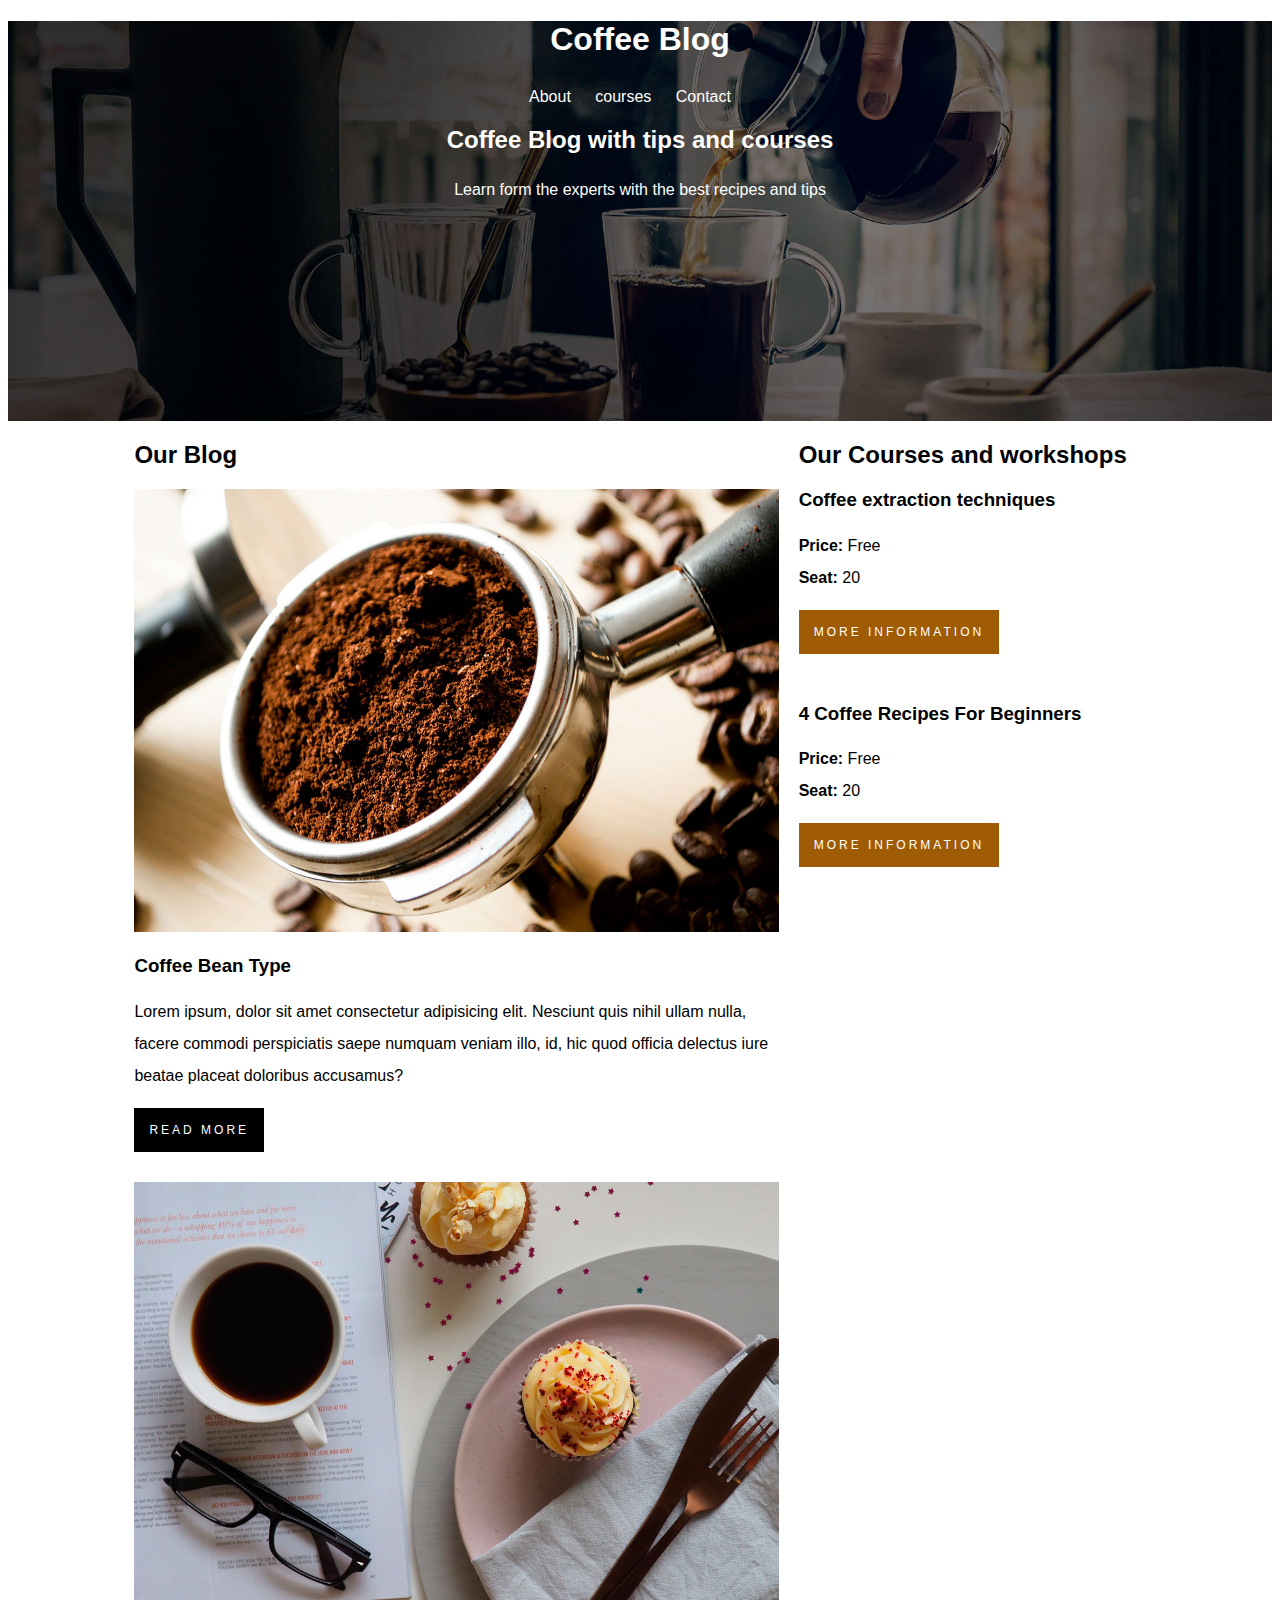
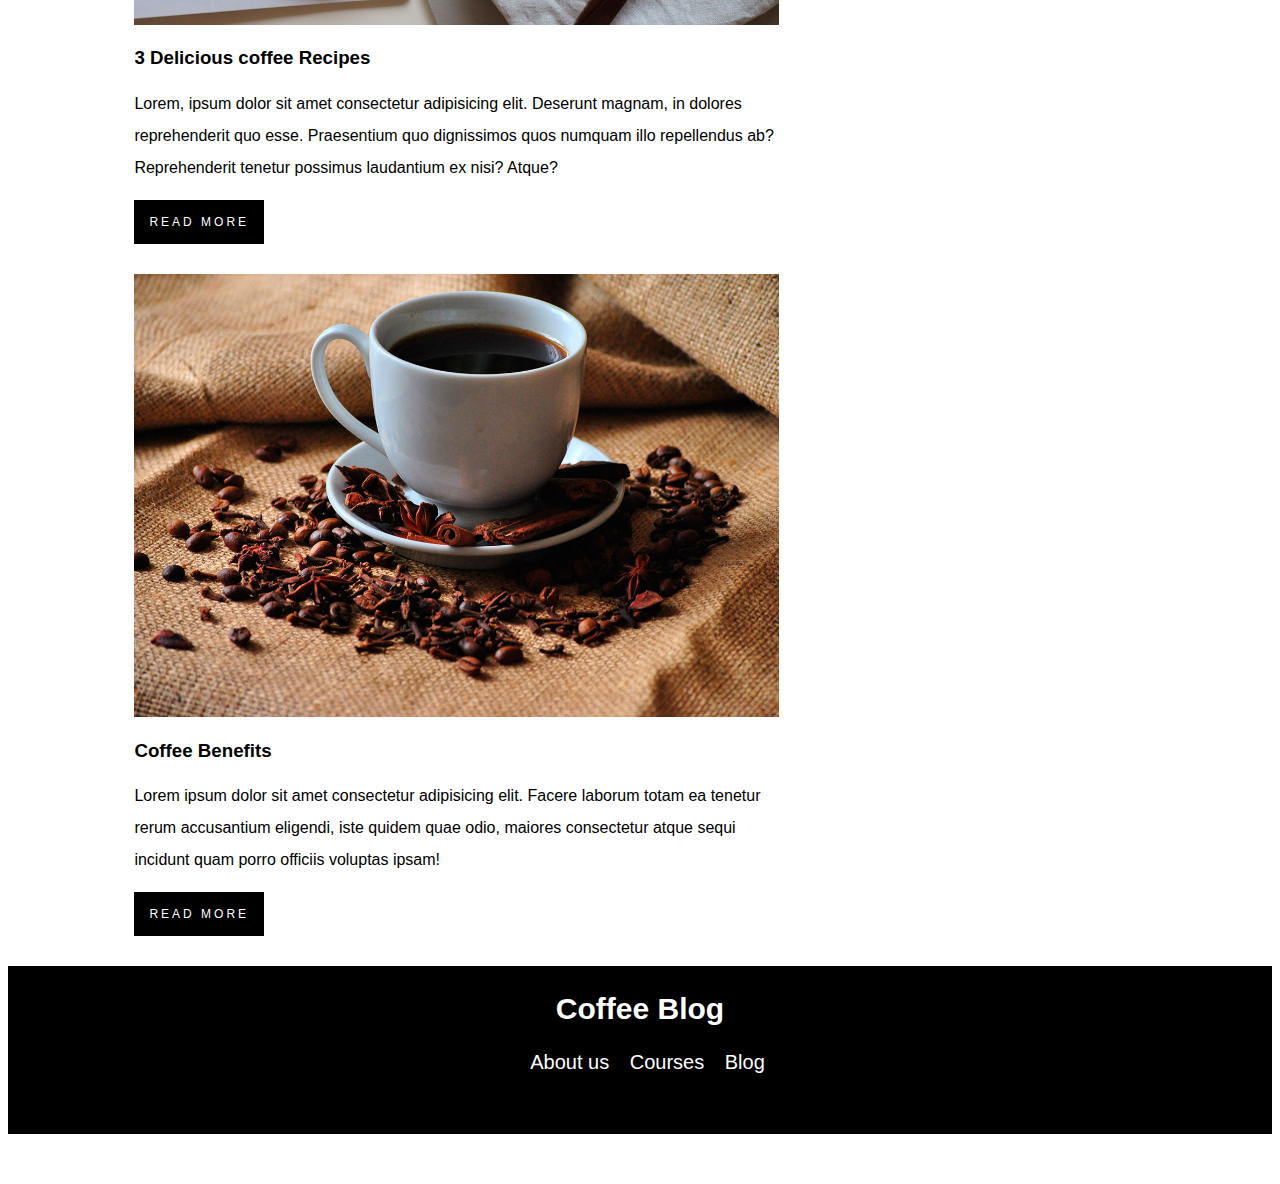
<file: CoffeeBlog  Final report/index.html>
<!DOCTYPE html>
<html lang="en">
<head>
    <meta charset="UTF-8">
    <meta name="viewport" content="width=device-width, initial-scale=1.0">
    <title>Index</title>
    <link rel="stylesheet" href="mystyle.css">
</head>
<body>
    <header class="init">
        <h1>Coffee Blog</h1>
        <nav class="menu">
            <a class="about-grow" href="about.html">About</a>
            <a class="about-grow" href="courses.html">courses</a>
            <a class="about-grow" href="contact.html">Contact</a>

        </nav>
        <h2>Coffee Blog with tips and courses</h2>
        <p>Learn form the experts with the best recipes and tips</p>
    </header>
    <main class="container main-container">
        <div class="our-block-container">
        <h2>Our Blog</h2>
        <div>
            <img src="./img/blog1.jpg" alt="">
            <h3>Coffee Bean Type</h3>
            <p>Lorem ipsum, dolor sit amet consectetur adipisicing elit. Nesciunt quis nihil ullam nulla, facere commodi perspiciatis saepe numquam veniam illo, id, hic quod officia delectus iure beatae placeat doloribus accusamus?</p>
            <a class="btn-read" href="#">Read More</a>
        </div>

        <div>
            <img src="./img/blog2.jpg" alt="">
            <h3>3 Delicious coffee Recipes</h3>
            <p>Lorem, ipsum dolor sit amet consectetur adipisicing elit. Deserunt magnam, in dolores reprehenderit quo esse. Praesentium quo dignissimos quos numquam illo repellendus ab? Reprehenderit tenetur possimus laudantium ex nisi? Atque?</p>
            <a class="btn-read" href="#">Read More</a>
        </div>

        <div>
            <img src="./img/blog3.jpg" alt="">
            <h3>Coffee Benefits</h3>
            <p>Lorem ipsum dolor sit amet consectetur adipisicing elit. Facere laborum totam ea tenetur rerum accusantium eligendi, iste quidem quae odio, maiores consectetur atque sequi incidunt quam porro officiis voluptas ipsam!</p>
            <a class="btn-read" href="#">Read More</a>
        </div>
        </div>
        <div class="our-courses-container">
        <div>
            <h2>Our Courses and workshops</h2>
            <h3> Coffee extraction techniques</h3>
            <p> <b>Price:</b> Free <br>
                <b>Seat:</b> 20 
            </p>
            <a class="more_Info_btn" href="#">MORE INFORMATION</a>

        </div>
        <div>
            <h3> 4 Coffee Recipes For Beginners</h3>
            <p> <b>Price:</b> Free <br>
                <b>Seat:</b> 20 
            </p>
            <a class="more_Info_btn" href="#">MORE INFORMATION</a>
            
        </div>
        </div>
    </main>
    <footer class="footer_Banner">
        <h2>Coffee Blog</h2>
        <div>
            <a class="footer_Links about-grow" href="#">About us</a>
            <a class="footer_Links about-grow" href="#">Courses</a>
            <a class="footer_Links about-grow" href="#">Blog</a>
        </div>
        
    </footer>
</body>
</html>
</file>
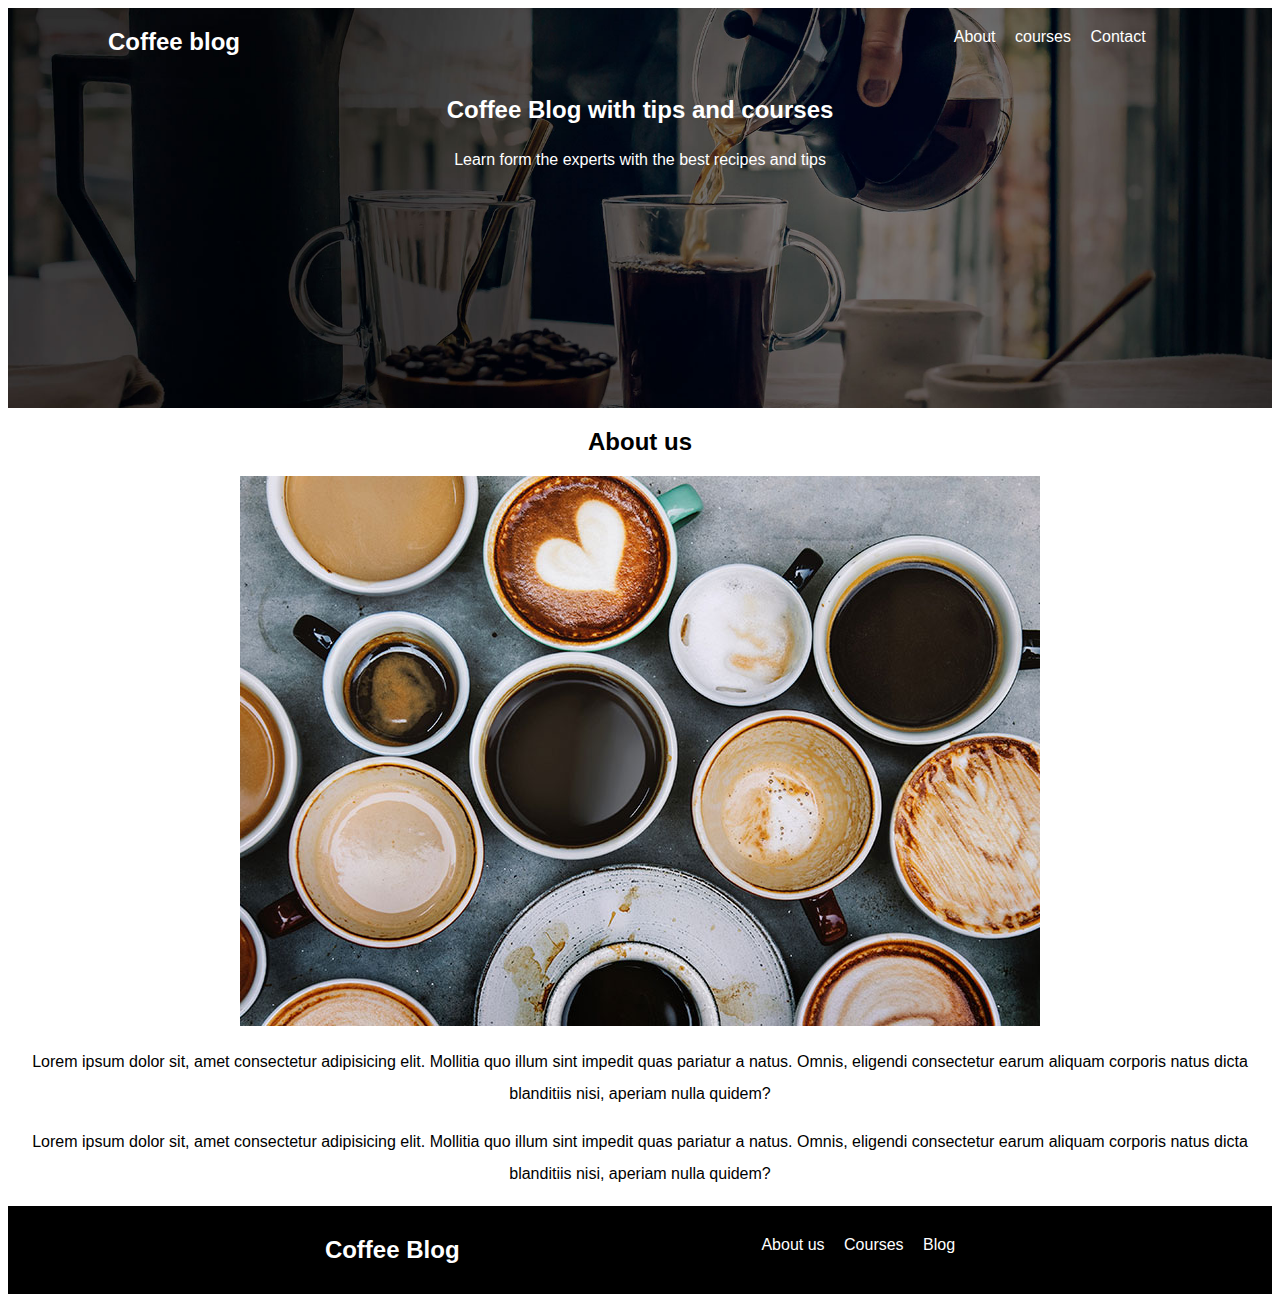
<file: CoffeeBlog  Final report/about.html>
<!DOCTYPE html>
<html lang="en">
<head>
    <meta charset="UTF-8">
    <meta name="viewport" content="width=device-width, initial-scale=1.0">
    <title>About</title>
    <link rel="stylesheet" href="mystyle.css">
</head>
<body>
    <div>
    <header class="init">
        <div class="Header-together ">
        <h2 class="coffee_blog_header">Coffee blog</h2>   
        <nav>
            <a class="headerlink about-grow" " href="about.html">About</a>
            <a class="headerlink about-grow" href="courses.html">courses</a>
            <a class="headerlink about-grow" href="contact.html">Contact</a>
        </nav>
        </div>
        <h2>Coffee Blog with tips and courses</h2>
        <p>Learn form the experts with the best recipes and tips</p>
    </header>
    </div>
    <main>
        <div class="about-description">
            <h2>About us</h2>
            <img src="./img/us.jpg" alt="">
            <p>Lorem ipsum dolor sit, amet consectetur adipisicing elit. Mollitia quo illum sint impedit quas pariatur a natus. Omnis, eligendi consectetur earum aliquam corporis natus dicta blanditiis nisi, aperiam nulla quidem?</p>
            <p>Lorem ipsum dolor sit, amet consectetur adipisicing elit. Mollitia quo illum sint impedit quas pariatur a natus. Omnis, eligendi consectetur earum aliquam corporis natus dicta blanditiis nisi, aperiam nulla quidem?</p>
        </div>



    </main>
    <footer class="footer_Banner_about">
        <h2 class="footer_about">Coffee Blog</h2>
        <div>
            <a class="footer_Links_about about-grow" href="#">About us</a>
            <a class="footer_Links_about about-grow " href="#">Courses</a>
            <a class="footer_Links_about about-grow" href="#">Blog</a>
        </div>
        
    </footer>
</body>
</html>
</file>
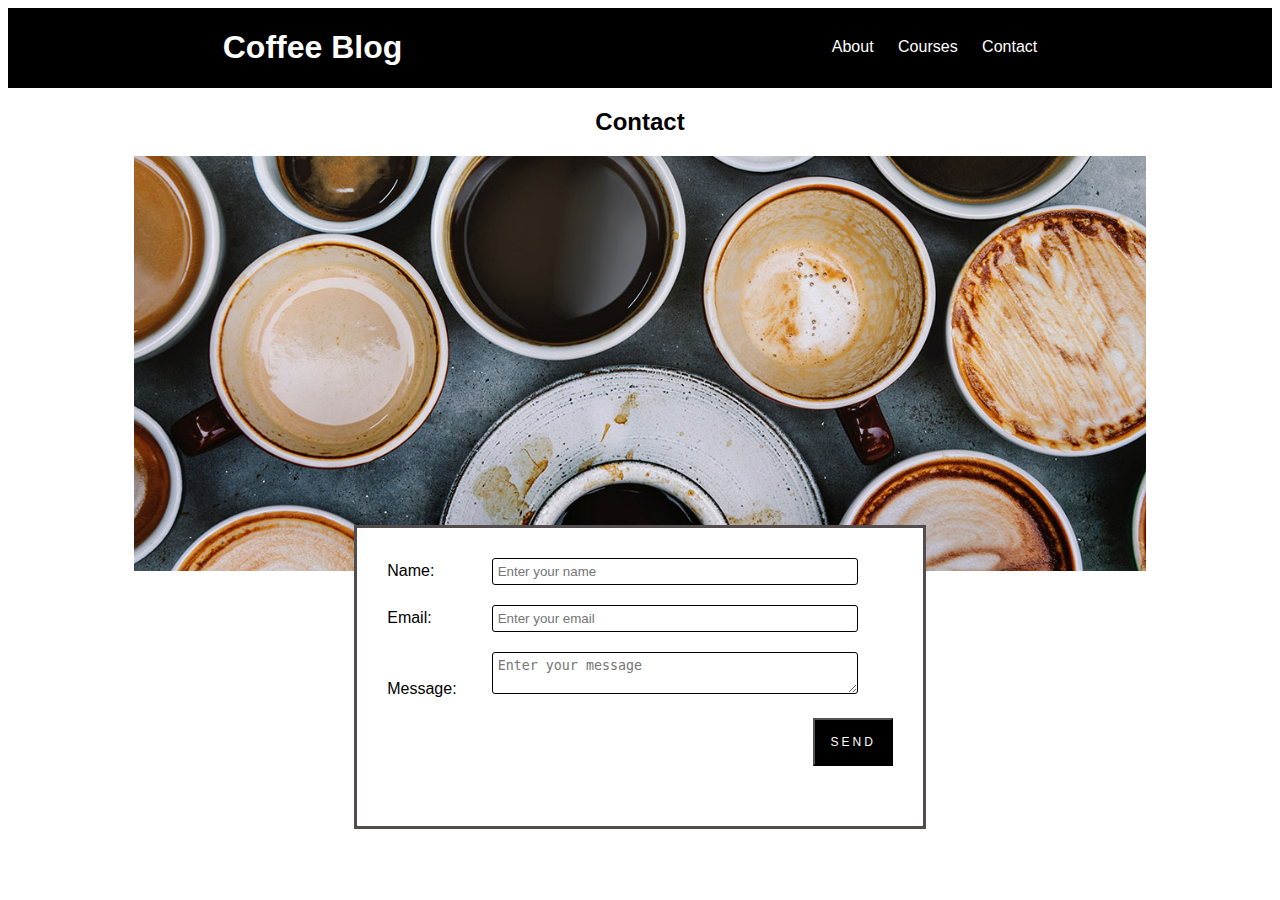
<file: CoffeeBlog  Final report/contact.html>
<!DOCTYPE html>
<html lang="en">
<head>
    <meta charset="UTF-8">
    <meta name="viewport" content="width=device-width, initial-scale=1.0">
    <title>Contact</title>
    <link rel="stylesheet" href="mystyle.css">
</head>
<body>
    <header class="secondary">
       
        <h1 class="main-title">Coffee Blog</h1>
        <div>
        <nav class="menu">
            <a class="about-grow" href="about.html">About</a>
            <a class="about-grow" href="courses.html">Courses</a>
            <a class="about-grow" href="contact.html">Contact</a>
        </nav>
        </div>

    </header>
    <main>
        <h2><center>Contact</center></h2>
        <div class="contact-container container">
            <div class="contact-img">
                <img src="./img/contact.jpg" alt="">
            </div>

        <div class="contact-form container">
            <div class="input-container">
                <label>Name:</label>
                <input type="text" placeholder="Enter your name">
            </div>
            <div class="input-container">
                <label>Email:</label>
                <input type="email" placeholder="Enter your email">
            </div>
            <div class="input-container">
                <label>Message:</label>
                <textarea placeholder="Enter your message"></textarea>
            </div>
            <div class="contact-btn">
                <button class="btn-read">Send</button>
            </div>

        </div>
    </div>

    </main>
    <footer>

    </footer>
</body>
</html>
</file>
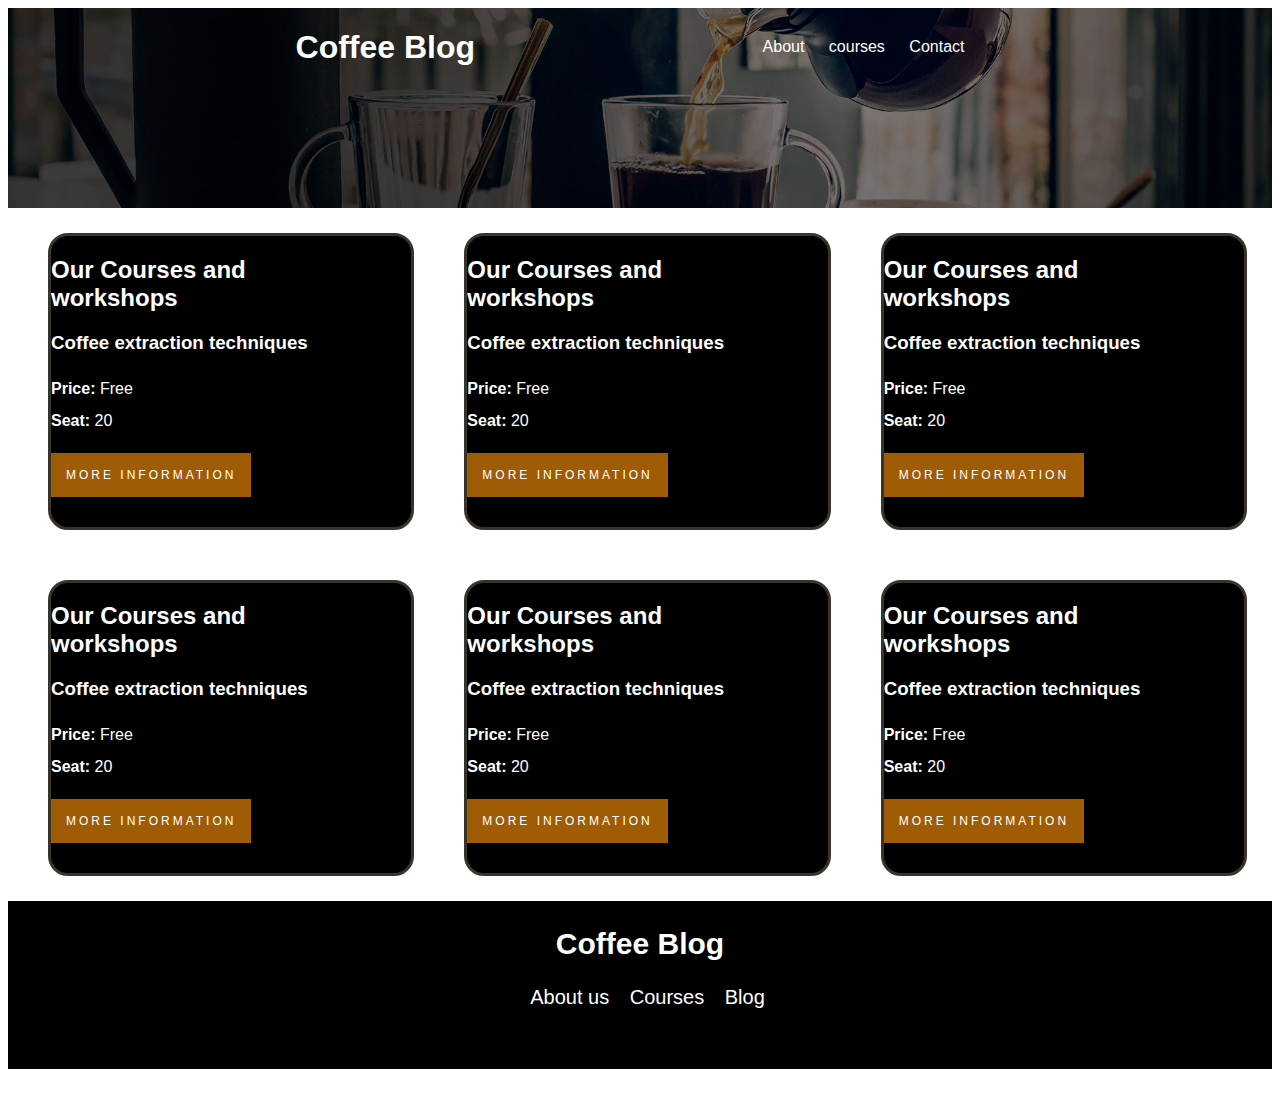
<file: CoffeeBlog  Final report/courses.html>
<!DOCTYPE html>
<html lang="en">
<head>
    <meta charset="UTF-8">
    <meta name="viewport" content="width=device-width, initial-scale=1.0">
    <title>Courses</title>
    <link rel="stylesheet" href="mystyle.css">
</head>
<body>
    <header class="init2">
        <h1>Coffee Blog</h1>
        <div>
        <nav class="menu">
            <a class="about-grow" href="about.html">About</a>
            <a class="about-grow" href="courses.html">courses</a>
            <a class="about-grow" href="contact.html">Contact</a>
        </div>
        </nav>
        
        
    </header>
    <main class="courses-main">
        <div class="row-one">
        
        
            <div class="div-background">
                <h2>Our Courses and workshops</h2>
                <h3> Coffee extraction techniques</h3>
                <p> <b>Price:</b> Free <br>
                    <b>Seat:</b> 20 
                </p>
                <a class="more_Info_btn" href="#">MORE INFORMATION</a>
    
            </div>   
        <div class="div-background">
            <h2>Our Courses and workshops</h2>
            <h3> Coffee extraction techniques</h3>
            <p> <b>Price:</b> Free <br>
                <b>Seat:</b> 20 
            </p>
            <a class="more_Info_btn" href="#">MORE INFORMATION</a>

        </div>
        <div class="div-background">
            <h2>Our Courses and workshops</h2>
                <h3> Coffee extraction techniques</h3>
                <p> <b>Price:</b> Free <br>
                    <b>Seat:</b> 20 
                </p>
            <a class="more_Info_btn" href="#">MORE INFORMATION</a>
            
        </div>
        
        </div>
        <div class="row-one">
        
        
            <div class="div-background">
                <h2>Our Courses and workshops</h2>
                <h3> Coffee extraction techniques</h3>
                <p> <b>Price:</b> Free <br>
                    <b>Seat:</b> 20 
                </p>
                <a class="more_Info_btn" href="#">MORE INFORMATION</a>
    
            </div>   
        <div class="div-background">
            <h2>Our Courses and workshops</h2>
            <h3> Coffee extraction techniques</h3>
            <p> <b>Price:</b> Free <br>
                <b>Seat:</b> 20 
            </p>
            <a class="more_Info_btn" href="#">MORE INFORMATION</a>

        </div>
        <div class="div-background">
            <h2>Our Courses and workshops</h2>
                <h3> Coffee extraction techniques</h3>
                <p> <b>Price:</b> Free <br>
                    <b>Seat:</b> 20 
                </p>
            <a class="more_Info_btn" href="#">MORE INFORMATION</a>
            
        </div>
        
        </div>
    </main>
    <footer class="footer_Banner">
        <h2>Coffee Blog</h2>
        <div>
            <a class="footer_Links about-grow" href="#">About us</a>
            <a class="footer_Links about-grow" href="#">Courses</a>
            <a class="footer_Links about-grow" href="#">Blog</a>
        </div>
        
    </footer>
</body>
</html>
</file>
<file: CoffeeBlog  Final report/mystyle.css>
/*global*/
body{
    font-family: Arial;
}
p{
    line-height: 2;
}
img {max-width: 100%;}
/*utilities*/
.container {
    width: 80%;
    margin-left: auto;
    margin-right: auto;
}
.btn-read{
    text-decoration: none;
    display:inline-block;
    background-color: black;
    color:white;
    margin-bottom: 30px;
    padding: 15px;
    text-transform: uppercase;
    font-size: 12px;
    letter-spacing: 3px;
}
.more_Info_btn{
    text-decoration: none;
    display:inline-block;
    background-color: rgb(160, 92, 4);
    color:white;
    margin-bottom: 30px;
    padding: 15px;
    text-transform: uppercase;
    font-size: 12px;
    letter-spacing: 3px;
}
/*header*/
header.init{
    background-image: url(./img/banner.jpg);
    background-position: center center;
    background-size: cover;
    height: 400px;
    color: white;
    text-align: center;
}
header.secondary{
    display: flex;
    flex-direction: row;
    justify-content: space-around;
    background-color: rgb(0, 0, 0);
    color: white;
}

.footer_Banner{
    
    background-position: center center ;
    background-color: rgb(0, 0, 0);
    color: white;
    padding-top: 1px;
    padding-bottom: 60px;
    margin-bottom: 50px;
    text-align: center;
    font-size: 20px;
}
.footer_Links{
    
    text-decoration: none;
    color: white;
    padding-left: 15px;
    
}
.menu{
    margin-top: 30px;
}
.menu a {
    text-decoration: none;
    color: rgb(255, 255, 255);
    margin-right:20px;
}

/*main*/




/*flex*/

.main-container{
    display: flex;
    justify-content: center;
}
.our-block-container{
    width: 65%;
    

    
}
.our-courses-container{
    width: 35%;
    margin-left: 20px; 
}

/*About page*/


.headerlink {
    text-decoration: none;
    padding-left: 15px;
    color: white;
}
.coffee_blog_header{
   margin-top: 0px;
   margin-left: 100px;
   

}
.about-description{
    text-align: center;
}
.Header-together{
    display: flex;
    justify-content: space-between;
    padding-right: 10%;
    padding-top: 20px; 
}

.footer_Banner_about{
    display: flex;
    justify-content: space-evenly;
    background-color: black;
    padding: 30px;
    color: white;

}

.footer_Links_about{
    text-decoration: none;
    padding-left: 15px;
    color: white;


}

.footer_about{
    margin: 0%;
}

/*contact CSS*/

.about-grow {
    display: inline-block; 
    transition: transform 1s; 
    
}

.about-grow:hover {
    transform: scale( 1.5, 1.5);
}
.contact-container {
    display: flex;
    flex-direction: column;
    align-items: center;
    
}

.contact-form {
    background-color: white;
    margin-top: -50px;
    padding: 30px;
    border-style:solid;
    border-color: rgb(82, 76, 76);
    width: 50%; 
    
    
   
   
    
}
.contact-form:hover{
    transition: 1s;
    background-color: bisque;
 
}
.input-container {
    margin-bottom: 20px;
    
    
}
.input-container label{
    display: inline-block;
    width: 100px;
    text-align: left;


}

.input-container input,
.input-container textarea{
    width: 70%;
    padding: 5px;
    border-radius: 3px;
    border: 1px solid black;
}

.contact-btn{
    display: flex;
    flex-direction: row;
    justify-content: flex-end;
}

/*Courses*/

.row-one{
    
    display: flex;
    flex-direction: row;
    justify-content: space-evenly;
    margin-left: 15px;
   
}

.div-background{
    border-radius: 20px;
    margin: 25px;
    padding-right: 50px;
    background-color: black;
    color: white;
    border-style: solid;
    border-color: rgb(58, 51, 43);
    
}

.div-background:hover{
    transition: 2s;
    transform: scale( 1.1, 1.1);


}

header.init2{
    display: flex;
    flex-direction: row;
    justify-content: space-evenly;
    background-image: url(./img/banner.jpg);
    background-position: center center;
    background-size: cover;
    height: 200px;
    color: white;
    text-align: center;
}
</file>
